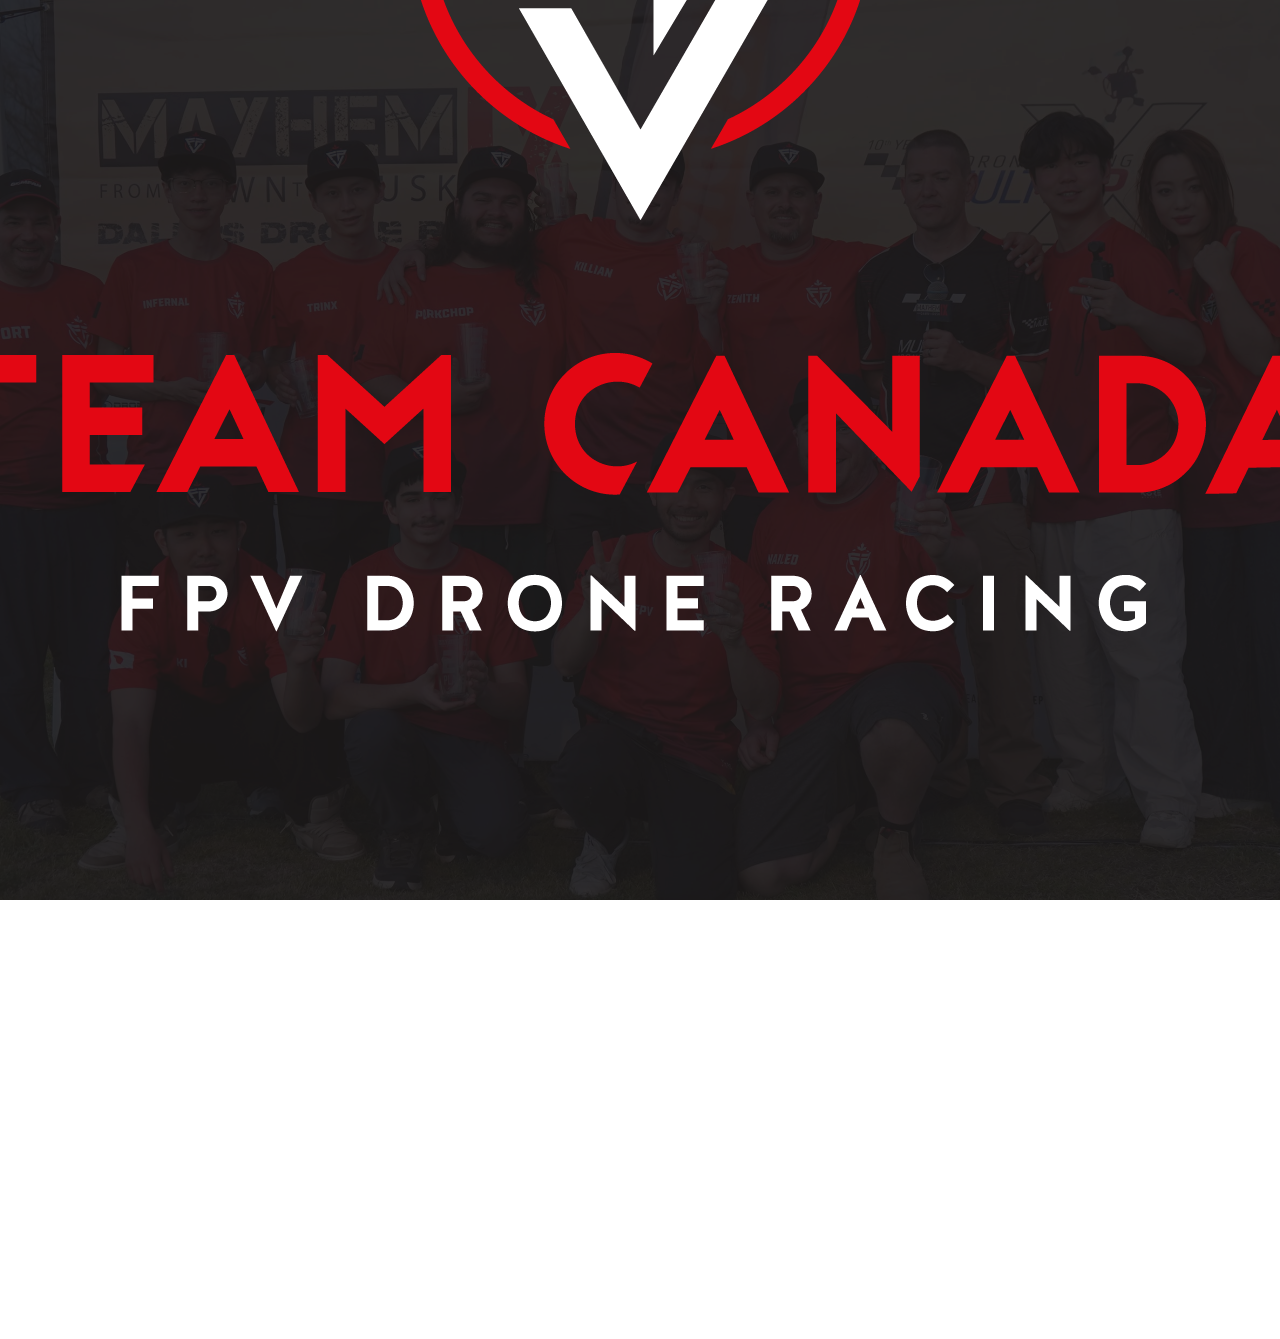
<file: index.html>
<!DOCTYPE html>
<html lang="en">
<head>
    <meta charset="UTF-8">
    <meta name="viewport" content="width=device-width, initial-scale=1.0">
    <meta name="apple-mobile-web-app-capable" content="yes">
    <meta name="apple-mobile-web-app-status-bar-style" content="black-translucent">
    <meta name="theme-color" content="#1b1a19">
    <title>Team Canada FPV</title>
    <link rel="stylesheet" href="style.css">
</head>
<body class="bkgd" id="bkgd">

    <main class="content">
        <img src="images/tcfpv.png" alt="Team Canada FPV Logo" class="tcfpv-logo">

        <div class="sponsors">
          <p class="sub-title">Proudly sponsored by</p>
          <div class="logos-row">
            <a href="https://gemfanhobby.com" target="_blank" rel="noopener">
              <img src="images/gemfan.png">
            </a>
            <a href="https://www.rcbattery.com" target="_blank" rel="noopener">
              <img src="images/rcbattery.png">
            </a>
            <a href="https://team-blacksheep.com" target="_blank" rel="noopener">
              <img src="images/tbs.png">
            </a>
            <a href="https://radiomasterrc.com" target="_blank" rel="noopener">
              <img src="images/radiomaster.png">
            </a>
          </div>
        </div>

      
    </main>

    <footer>
       <p class="sub-title">Contact or Follow us</p>
        <div class="logos-row social">
            <a href="mailto:contact@teamcanadafpv.org" target="_blank" rel="noopener">
              <img src="images/social-email.png">
            </a>
            <a href="https://www.instagram.com/teamcanada.fpv" target="_blank" rel="noopener">
              <img src="images/social-insta.png">
            </a>
            <a href="https://www.facebook.com/TeamCanadaFPV/" target="_blank" rel="noopener">
              <img src="images/social-fb.png">
            </a>
            <a href="https://www.youtube.com/@TeamCanadaFPV" target="_blank" rel="noopener">
              <img src="images/social-yt.png">
            </a>
        </div>
      <p>© <script>document.write(new Date().getFullYear())</script> Team Canada FPV</p>
    </footer>

    <script>
        // Array of background image URLs
        const backgrounds = [
            'images/background1.jpg',
            'images/background2.jpg',
            'images/background3.jpg',
            'images/background4.jpg',
            'images/background5.jpg',
            'images/background6.jpg',
        ];

        // Select a random background on page load
        function setRandomBackground() {
            const randomIndex = Math.floor(Math.random() * backgrounds.length);
            const bkgd = document.getElementById('bkgd');
            bkgd.style.backgroundImage = `url('${backgrounds[randomIndex]}')`;
        }

        // Set background when page loads
        setRandomBackground();
    </script>
</body>
</html>
</file>
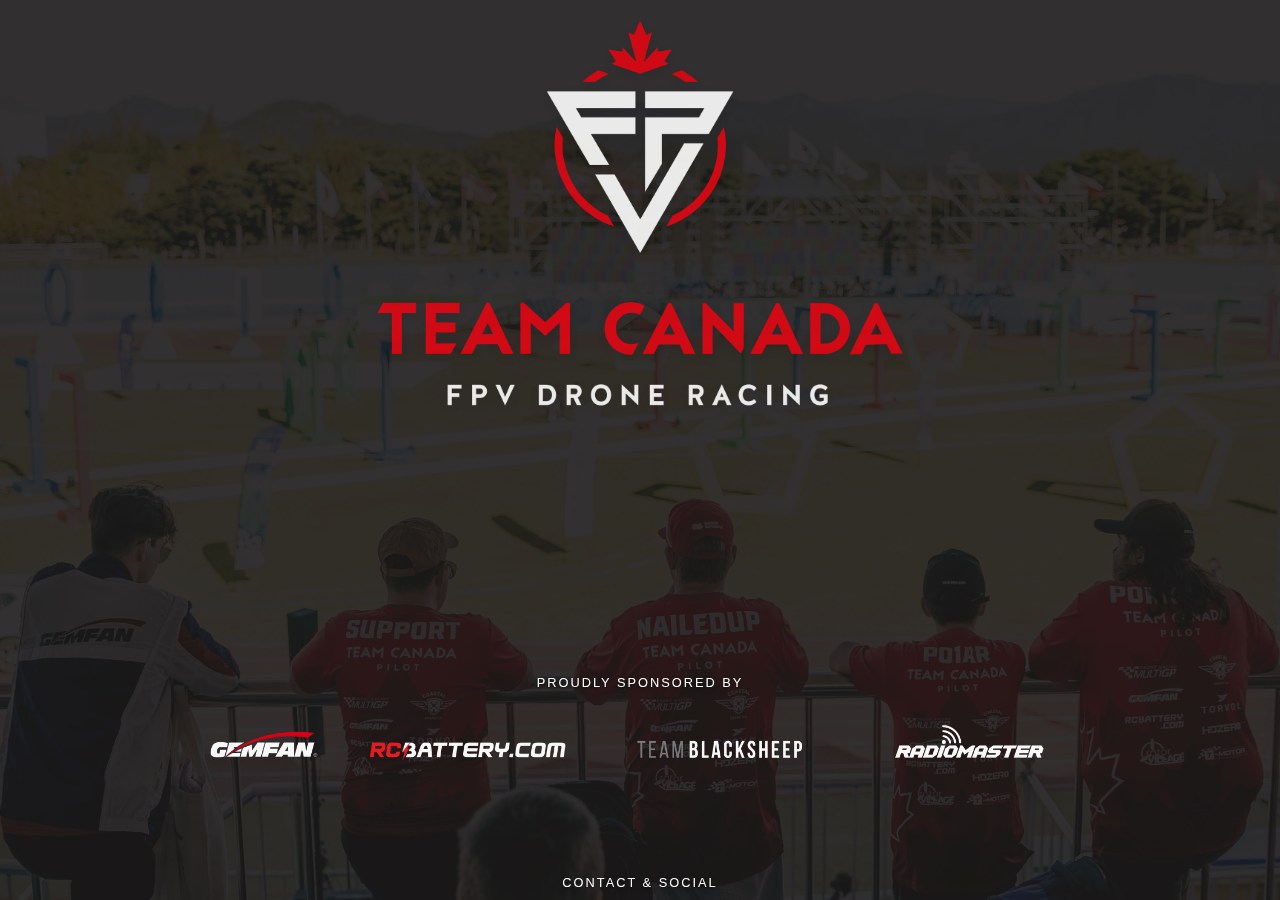
<file: docs/index.html>
<!DOCTYPE html>
<html lang="en">
  <head>
    <meta charset="UTF-8">
    <meta name="viewport" content="width=device-width, initial-scale=1.0">
    <meta name="apple-mobile-web-app-capable" content="yes">
    <meta name="apple-mobile-web-app-status-bar-style" content="black-translucent">
    <meta name="theme-color" content="#1b1a19">

    <meta property="og:image" content="/images/og-preview.jpg">
    <meta property="og:type" content="website">
    <meta property="og:title" content="Team Canada FPV">
    <meta property="og:description" content="Promoting FPV drone racing and enabling national talent to compete internationally.">

    <link rel="stylesheet" href="style.css">
    <title>Team Canada FPV</title>
  </head>

  <body class="bkgd" id="bkgd">
    <div class="content">
      <img src="images/main-logo.png" class="main-logo" alt="Team Canada FPV Logo">

      <div class="sponsors">
        <p class="sub-title">Proudly sponsored by</p>
        <div class="logos-row">
          <a href="https://gemfanhobby.com" target="_blank" rel="noopener">
            <img src="images/gemfan.png" alt="Gemfan">
          </a>
          <a href="https://www.rcbattery.com" target="_blank" rel="noopener">
            <img src="images/rcbattery.png" alt="RCBattery">
          </a>
          <a href="https://team-blacksheep.com" target="_blank" rel="noopener">
            <img src="images/tbs.png" alt="Team BlackSheep">
          </a>
          <a href="https://radiomasterrc.com" target="_blank" rel="noopener">
            <img src="images/radiomaster.png" alt="RadioMaster">
          </a>
        </div>
      </div>

      <div class="footer">
        <p class="sub-title">Contact & Social</p>
        <div class="logos-row social">
          <a href="mailto:contact@teamcanadafpv.org" target="_blank" rel="noopener">
            <img src="images/social-email.png" alt="Email">
          </a>
          <a href="https://www.instagram.com/teamcanada.fpv" target="_blank" rel="noopener">
            <img src="images/social-insta.png" alt="Instagram">
          </a>
          <a href="https://www.facebook.com/TeamCanadaFPV/" target="_blank" rel="noopener">
            <img src="images/social-fb.png" alt="Facebook">
          </a>
          <a href="https://www.youtube.com/@TeamCanadaFPV" target="_blank" rel="noopener">
            <img src="images/social-yt.png" alt="YouTube">
          </a>
        </div>

        <p class="footer-legal">© <script>document.write(new Date().getFullYear())</script> Team Canada FPV</p>
        </div>
    </div>

    <script>
      // Array of background image URLs
      const backgrounds = [
        'images/background1.jpg',
        'images/background2.jpg',
        'images/background3.jpg',
        'images/background4.jpg',
        'images/background5.jpg',
        'images/background6.jpg',
        'images/background7.jpg',
        'images/background8.jpg',
        'images/background9.jpg',
      ];

      // Select a random background on page load
      function setRandomBackground() {
        const randomIndex = Math.floor(Math.random() * backgrounds.length);
        const bkgd = document.getElementById('bkgd');
        bkgd.style.backgroundImage = `url('${backgrounds[randomIndex]}')`;
      }

      // Set background when page loads
      setRandomBackground();
    </script>
  </body>
</html>
</file>
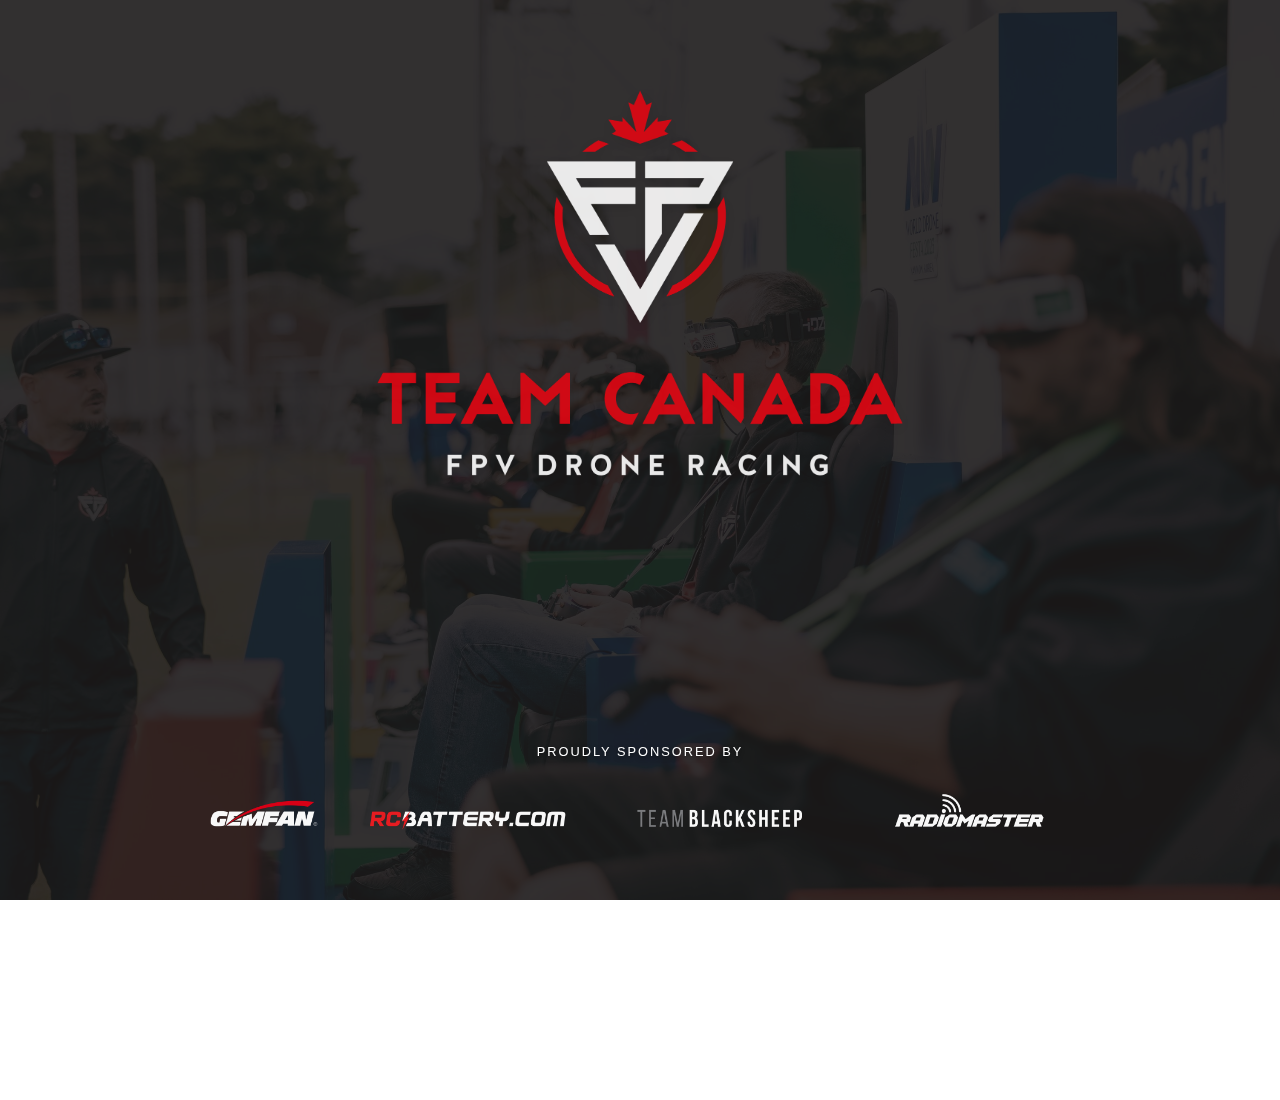
<file: src/index.html>
<!DOCTYPE html>
<html lang="en">
<head>
    <meta charset="UTF-8">
    <meta name="viewport" content="width=device-width, initial-scale=1.0">
    <meta name="apple-mobile-web-app-capable" content="yes">
    <meta name="apple-mobile-web-app-status-bar-style" content="black-translucent">
    <meta name="theme-color" content="#1b1a19">
    <title>Team Canada FPV</title>
    <link rel="stylesheet" href="style.css">
</head>
<body class="bkgd" id="bkgd">

    <main class="content">
        <img src="images/main-logo.png" class="main-logo">

        <div class="sponsors">
          <p class="sub-title">Proudly sponsored by</p>
          <div class="logos-row">
            <a href="https://gemfanhobby.com" target="_blank" rel="noopener">
              <img src="images/gemfan.png">
            </a>
            <a href="https://www.rcbattery.com" target="_blank" rel="noopener">
              <img src="images/rcbattery.png">
            </a>
            <a href="https://team-blacksheep.com" target="_blank" rel="noopener">
              <img src="images/tbs.png">
            </a>
            <a href="https://radiomasterrc.com" target="_blank" rel="noopener">
              <img src="images/radiomaster.png">
            </a>
          </div>
        </div>

      
    </main>

    <footer>
       <p class="sub-title">Contact or Follow us</p>
        <div class="logos-row social">
            <a href="mailto:contact@teamcanadafpv.org" target="_blank" rel="noopener">
              <img src="images/social-email.png">
            </a>
            <a href="https://www.instagram.com/teamcanada.fpv" target="_blank" rel="noopener">
              <img src="images/social-insta.png">
            </a>
            <a href="https://www.facebook.com/TeamCanadaFPV/" target="_blank" rel="noopener">
              <img src="images/social-fb.png">
            </a>
            <a href="https://www.youtube.com/@TeamCanadaFPV" target="_blank" rel="noopener">
              <img src="images/social-yt.png">
            </a>
        </div>
      <p>© <script>document.write(new Date().getFullYear())</script> Team Canada FPV</p>
    </footer>

    <script>
        // Array of background image URLs
        const backgrounds = [
            'images/background1.jpg',
            'images/background2.jpg',
            'images/background3.jpg',
            'images/background4.jpg',
            'images/background5.jpg',
            'images/background6.jpg',
        ];

        // Select a random background on page load
        function setRandomBackground() {
            const randomIndex = Math.floor(Math.random() * backgrounds.length);
            const bkgd = document.getElementById('bkgd');
            bkgd.style.backgroundImage = `url('${backgrounds[randomIndex]}')`;
        }

        // Set background when page loads
        setRandomBackground();
    </script>
</body>
</html>
</file>
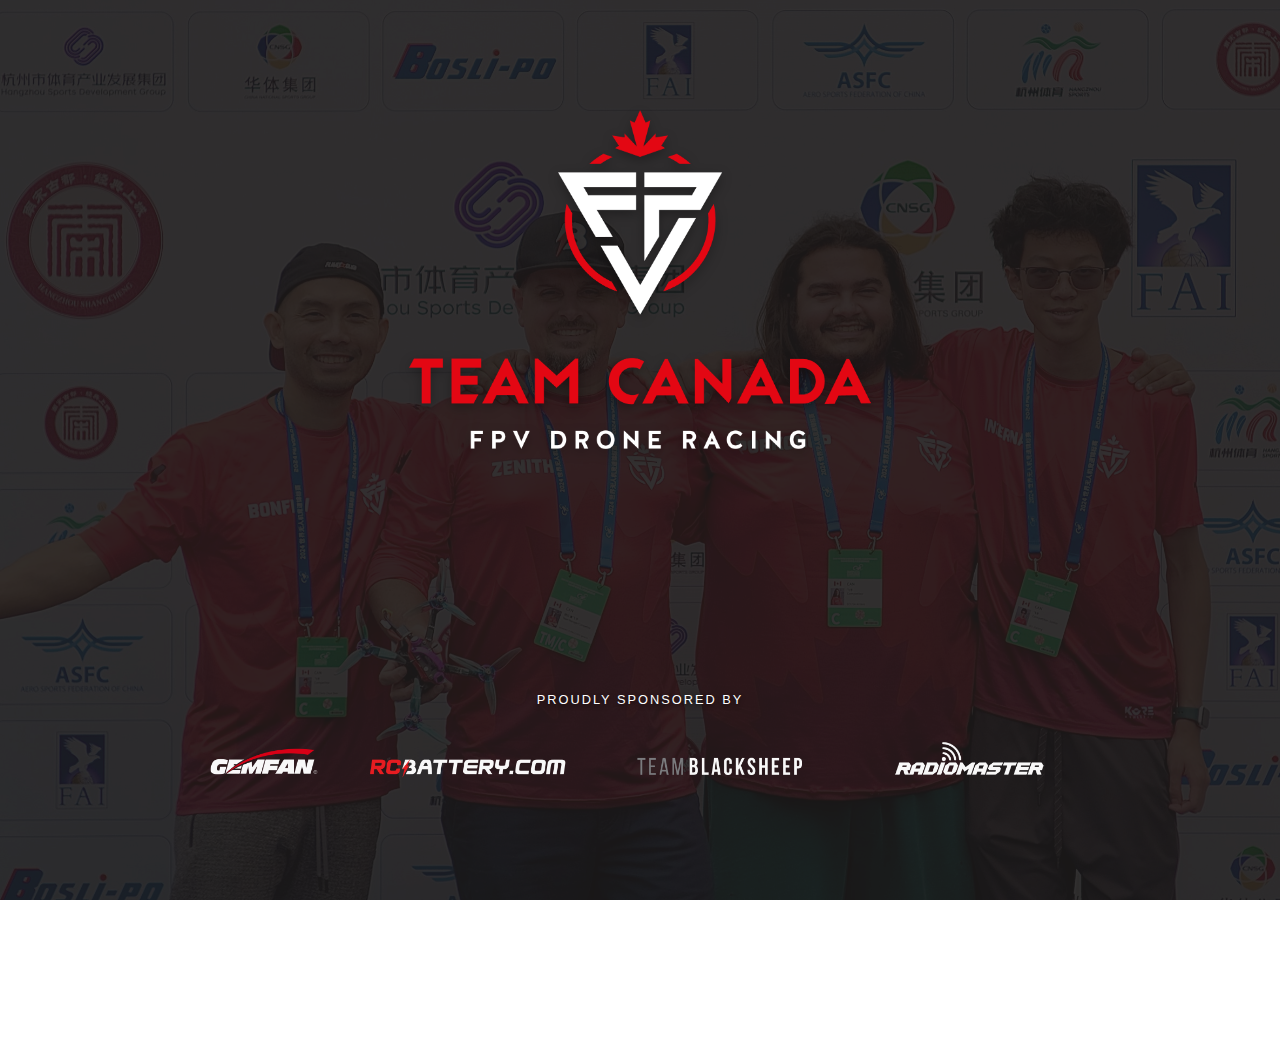
<file: home.html>
<!DOCTYPE html>
<html lang="en">
<head>
    <meta charset="UTF-8">
    <meta name="viewport" content="width=device-width, initial-scale=1.0">
    <title>Team Canada FPV</title>
    <style>
        * {
          margin: 0;
          padding: 0;
          box-sizing: border-box;
        }

        body, html {
          height: 100%;
          margin: 0;
          display: flex;
          flex-direction: column;
          font-family: -apple-system, BlinkMacSystemFont, 'Segoe UI', Roboto, Oxygen, Ubuntu, Cantarell, sans-serif;
          overflow: hidden;
        }

        .bkgd {
          position: relative;
          height: 100vh;
          width: 100%;
          display: flex;
          flex-direction: column;
          align-items: center;
          justify-content: center;
          background-size: cover;
          background-position: center;
          background-repeat: no-repeat;
          transition: background-image 0.5s ease-in-out;
        }

        .bkgd::before {
          content: '';
          position: absolute;
          top: 0;
          left: 0;
          right: 0;
          bottom: 0;
          background: rgba(28, 26, 26, 0.9);
          z-index: 1;
        }

        .content {
          position: relative;
          z-index: 2;
          text-align: center;
          padding: 20px;
        }

        .tcfpv-logo {
          max-width: 800px;
          min-width: 300px;
          width: 50%;
          height: auto;
          margin-top: 25%;
          filter: drop-shadow(0 4px 6px rgba(0, 0, 0, 0.3));
          user-select: none;
        }

        .sub-title {
          color: white;
          font-size: 0.8rem;
          font-weight: 300;
          letter-spacing: 2px;
          text-transform: uppercase;
          text-shadow: 0 2px 4px rgba(0, 0, 0, 0.5);
          user-select: none;
        }

        .sponsors {
          margin-top: 20%;
          padding: 3rem 1rem 4rem;
        }

        .logos-row {
          padding: 2rem 1rem 1rem;
          display: flex;
          flex-wrap: wrap;
          justify-content: center;
          align-items: center;
          gap: 2.5rem;
        }

        .logos-row img {
          height: 45px;
          width: auto;
          filter: brightness(0.95) contrast(1.05);
          transition: transform 0.25s ease, filter 0.25s ease;
          user-select: none;
        }

        .logos-row a:hover img {
          filter: brightness(0.5);
        }

        .social img {
          height: 30px;
        }

        main {
          flex: 1; /* takes up remaining vertical space */
        }

        footer {
          color: #b0b0b0;
          padding: 1.5rem 0;
          font-size: 0.9rem;
          text-align: center;
          position: relative;
          z-index: 2;
          user-select: none;
        }

    </style>
</head>
<body class="bkgd" id="bkgd">

    <main class="content">
        <img src="images/tcfpv.png" alt="Team Canada FPV Logo" class="tcfpv-logo">

        <div class="sponsors">
          <p class="sub-title">Proudly sponsored by</p>
          <div class="logos-row">
            <a href="https://gemfanhobby.com" target="_blank" rel="noopener">
              <img src="images/gemfan.png">
            </a>
            <a href="https://www.rcbattery.com" target="_blank" rel="noopener">
              <img src="images/rcbattery.png">
            </a>
            <a href="https://team-blacksheep.com" target="_blank" rel="noopener">
              <img src="images/tbs.png">
            </a>
            <a href="https://radiomasterrc.com" target="_blank" rel="noopener">
              <img src="images/radiomaster.png">
            </a>
          </div>
        </div>

      
    </main>

    <footer>
       <p class="sub-title">Contact or Follow us</p>
        <div class="logos-row social">
            <a href="mailto:contact@teamcanadafpv.org" target="_blank" rel="noopener">
              <img src="images/social-email.png">
            </a>
            <a href="https://www.instagram.com/teamcanada.fpv" target="_blank" rel="noopener">
              <img src="images/social-insta.png">
            </a>
            <a href="https://www.facebook.com/TeamCanadaFPV/" target="_blank" rel="noopener">
              <img src="images/social-fb.png">
            </a>
            <a href="https://www.youtube.com/@TeamCanadaFPV" target="_blank" rel="noopener">
              <img src="images/social-yt.png">
            </a>
        </div>
      <p>© <script>document.write(new Date().getFullYear())</script> Team Canada FPV</p>
    </footer>

    <script>
        // Array of background image URLs
        const backgrounds = [
            'images/background1.jpg',
            'images/background2.jpg',
            'images/background3.jpg',
            'images/background4.jpg',
            'images/background5.jpg',
            'images/background6.jpg',
        ];

        // Select a random background on page load
        function setRandomBackground() {
            const randomIndex = Math.floor(Math.random() * backgrounds.length);
            const bkgd = document.getElementById('bkgd');
            bkgd.style.backgroundImage = `url('${backgrounds[randomIndex]}')`;
        }

        // Set background when page loads
        setRandomBackground();
    </script>
</body>
</html>
</file>
<file: style.css>
* {
    margin: 0;
    padding: 0;
    box-sizing: border-box;
  }

body, html {
    height: 100%;
    margin: 0;
    display: flex;
    flex-direction: column;
    font-family: -apple-system, BlinkMacSystemFont, 'Segoe UI', Roboto, Oxygen, Ubuntu, Cantarell, sans-serif;
    overflow: hidden;
  }

@media (max-width: 768px) {
    body, html {
      overflow-y: auto;
    }
  }

.bkgd {
    position: relative;
    height: 100vh;
    width: 100%;
    display: flex;
    flex-direction: column;
    align-items: center;
    justify-content: center;
    background-size: cover;
    background-position: center;
    background-repeat: no-repeat;
    transition: background-image 0.5s ease-in-out;
  }

.bkgd::before {
    content: '';
    position: fixed;
    top: 0;
    left: 0;
    right: 0;
    bottom: 0;
    background: rgba(28, 26, 26, 0.9);
    z-index: 1;
  }

.content {
    position: relative;
    z-index: 2;
    text-align: center;
    padding: 20px;
  }

.main-logo {
    max-width: 600px;
    min-width: 400px;
    width: 50%;
    height: auto;
    margin-top: 25%;
    filter: drop-shadow(0 4px 6px rgba(0, 0, 0, 0.1));
    opacity: 90%;
    user-select: none;
  }

.sub-title {
    color: white;
    font-size: 0.8rem;
    font-weight: 300;
    letter-spacing: 2px;
    text-transform: uppercase;
    text-shadow: 0 2px 4px rgba(0, 0, 0, 0.5);
    user-select: none;
  }

.sponsors {
    margin-top: 20%;
    padding: 3rem 1rem 4rem;
  }

.logos-row {
    padding: 2rem 5rem 1rem;
    display: flex;
    flex-wrap: wrap;
    justify-content: center;
    align-items: center;
    gap: 2.5rem;
  }

.logos-row img {
    height: 45px;
    width: auto;
    filter: brightness(0.95) contrast(1.05);
    transition: transform 0.25s ease, filter 0.25s ease;
    user-select: none;
  }

.logos-row a:hover img {
    filter: brightness(0.5);
  }

.social img {
    height: 30px;
  }

main {
    flex: 1; /* takes up remaining vertical space */
  }

footer {
    color: #b0b0b0;
    padding: 1.5rem 0;
    font-size: 0.9rem;
    text-align: center;
    position: relative;
    z-index: 2;
    user-select: none;
  }
</file>
<file: docs/style.css>
* {
  margin: 0;
  padding: 0;
  box-sizing: border-box;
}

html,
body {
  height: 100%;
  margin: 0;
  display: flex;
  flex-direction: column;
  font-family: -apple-system, BlinkMacSystemFont, 'Segoe UI', Roboto, Oxygen, Ubuntu, Cantarell, sans-serif;
  overflow-x: hidden;
  overflow-y: auto;
}

.bkgd {
  position: relative;
  height: 100vh;
  width: 100%;
  display: flex;
  flex-direction: column;
  align-items: center;
  justify-content: center;
  background-size: cover;
  background-position: center;
  background-repeat: no-repeat;
  transition: background-image 0.5s ease-in-out;
}

.bkgd::before {
  content: '';
  position: fixed;
  top: 0;
  left: 0;
  right: 0;
  bottom: 0;
  background: rgba(28, 26, 26, 0.9);
  z-index: 1;
}

.content {
  position: relative;
  text-align: center;
  max-height: 100vh;
  overflow-y: auto;
  padding: 1rem;
  z-index: 2;
}

.main-logo {
  max-width: 600px;
  min-width: 400px;
  width: 50%;
  height: auto;
  filter: drop-shadow(0 4px 6px rgba(0, 0, 0, 0.1));
  opacity: 90%;
  user-select: none;
}

.sub-title {
  color: white;
  font-size: 0.8rem;
  font-weight: 300;
  letter-spacing: 2px;
  text-transform: uppercase;
  text-shadow: 0 2px 4px rgba(0, 0, 0, 0.5);
  user-select: none;
}

.sponsors {
  margin-top: 20%;
  padding: 3rem 1rem 4rem;
}

.logos-row {
  padding: 2rem 5rem 1rem;
  display: flex;
  flex-wrap: wrap;
  justify-content: center;
  align-items: center;
  gap: 2.5rem;
}

.logos-row img {
  height: 45px;
  width: auto;
  filter: brightness(0.95) contrast(1.05);
  transition: transform 0.25s ease, filter 0.25s ease;
  user-select: none;
}

.logos-row a:hover img {
  filter: brightness(0.5);
}

.social img {
  height: 30px;
}

.footer {
  color: #b0b0b0;
  padding: 1.5rem 0;
  font-size: 0.9rem;
  text-align: center;
  position: relative;
  z-index: 2;
  user-select: none;
}

.footer-legal {
  color: grey;
  font-size: 0.8rem;
  font-weight: 300;
  letter-spacing: 1px;
  text-transform: uppercase;
  user-select: none;
}
</file>
<file: src/style.css>
* {
    margin: 0;
    padding: 0;
    box-sizing: border-box;
  }

body, html {
    height: 100%;
    margin: 0;
    display: flex;
    flex-direction: column;
    font-family: -apple-system, BlinkMacSystemFont, 'Segoe UI', Roboto, Oxygen, Ubuntu, Cantarell, sans-serif;
    overflow: hidden;
  }

@media (max-width: 768px) {
    body, html {
      overflow-y: auto;
    }
  }

.bkgd {
    position: relative;
    height: 100vh;
    width: 100%;
    display: flex;
    flex-direction: column;
    align-items: center;
    justify-content: center;
    background-size: cover;
    background-position: center;
    background-repeat: no-repeat;
    transition: background-image 0.5s ease-in-out;
  }

.bkgd::before {
    content: '';
    position: fixed;
    top: 0;
    left: 0;
    right: 0;
    bottom: 0;
    background: rgba(28, 26, 26, 0.9);
    z-index: 1;
  }

.content {
    position: relative;
    z-index: 2;
    text-align: center;
    padding: 20px;
  }

.main-logo {
    max-width: 600px;
    min-width: 400px;
    width: 50%;
    height: auto;
    margin-top: 25%;
    filter: drop-shadow(0 4px 6px rgba(0, 0, 0, 0.1));
    opacity: 90%;
    user-select: none;
  }

.sub-title {
    color: white;
    font-size: 0.8rem;
    font-weight: 300;
    letter-spacing: 2px;
    text-transform: uppercase;
    text-shadow: 0 2px 4px rgba(0, 0, 0, 0.5);
    user-select: none;
  }

.sponsors {
    margin-top: 20%;
    padding: 3rem 1rem 4rem;
  }

.logos-row {
    padding: 2rem 5rem 1rem;
    display: flex;
    flex-wrap: wrap;
    justify-content: center;
    align-items: center;
    gap: 2.5rem;
  }

.logos-row img {
    height: 45px;
    width: auto;
    filter: brightness(0.95) contrast(1.05);
    transition: transform 0.25s ease, filter 0.25s ease;
    user-select: none;
  }

.logos-row a:hover img {
    filter: brightness(0.5);
  }

.social img {
    height: 30px;
  }

main {
    flex: 1; /* takes up remaining vertical space */
  }

footer {
    color: #b0b0b0;
    padding: 1.5rem 0;
    font-size: 0.9rem;
    text-align: center;
    position: relative;
    z-index: 2;
    user-select: none;
  }
</file>
